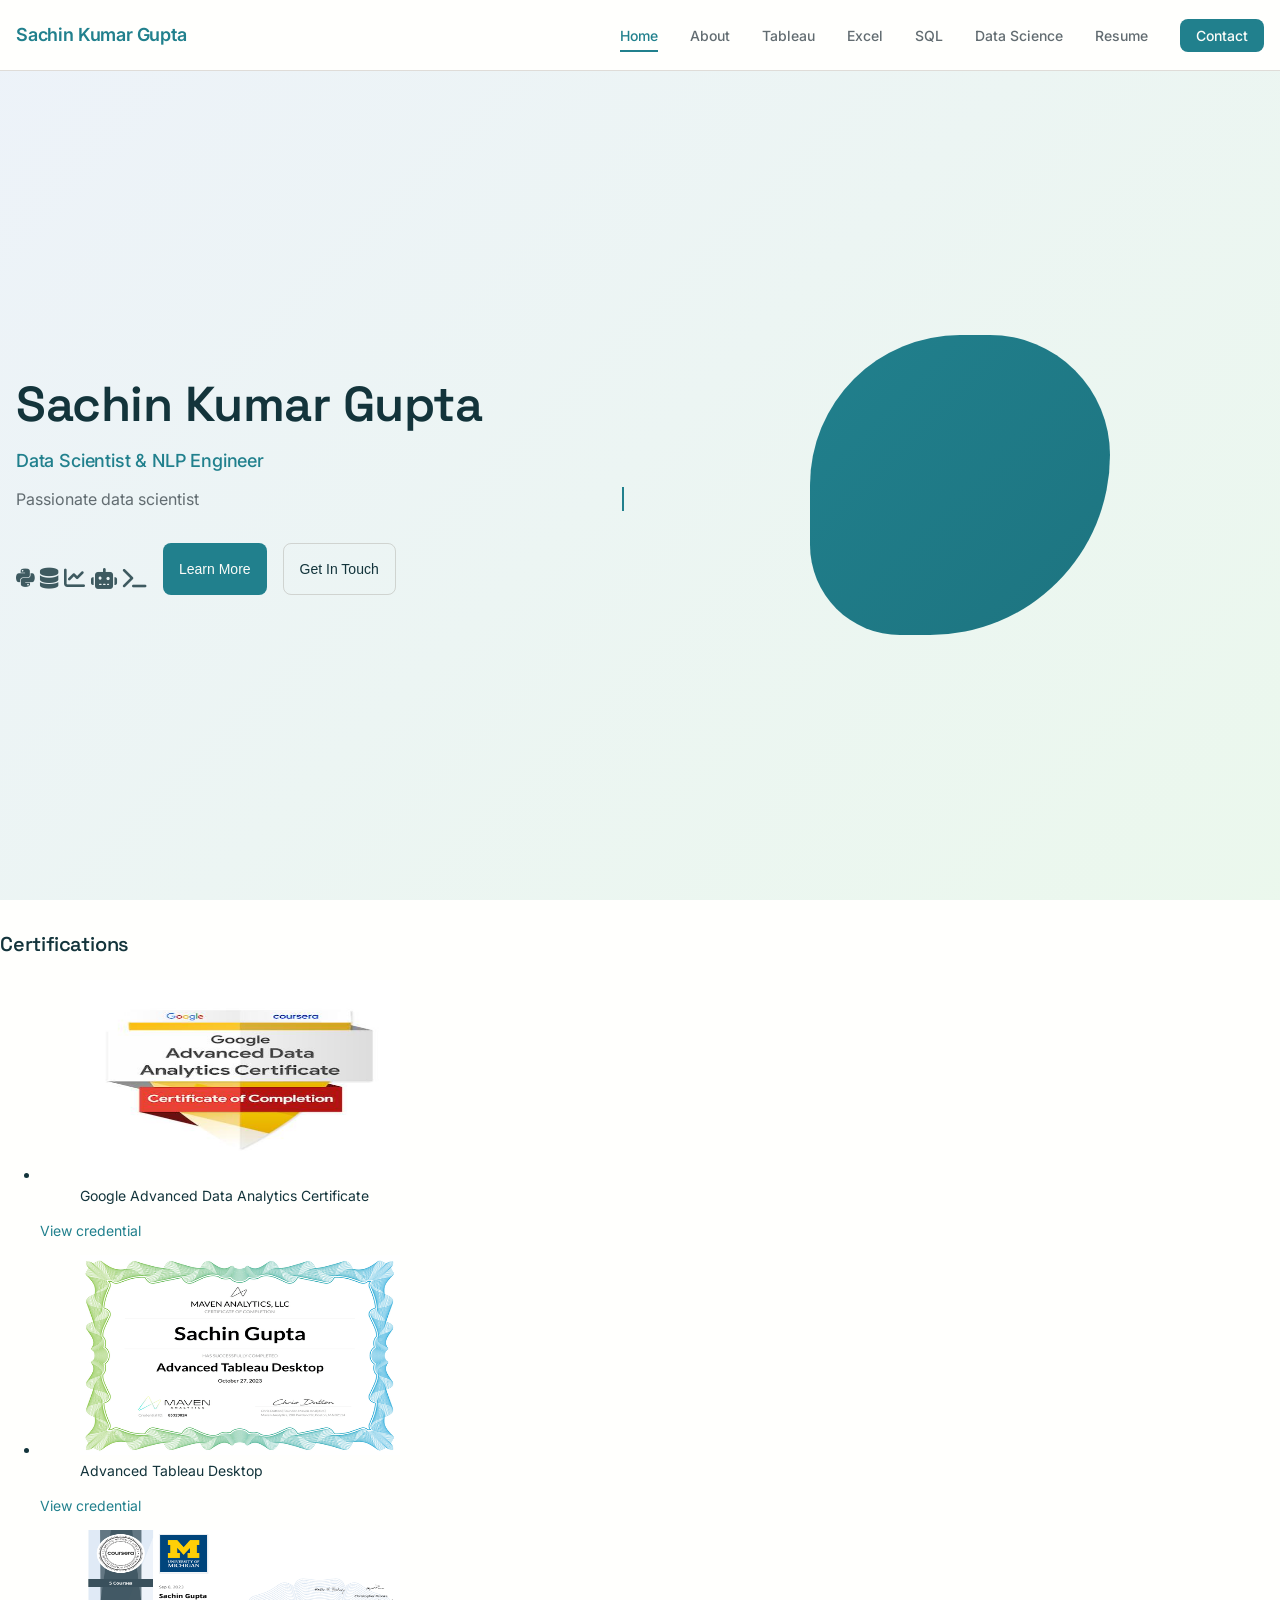
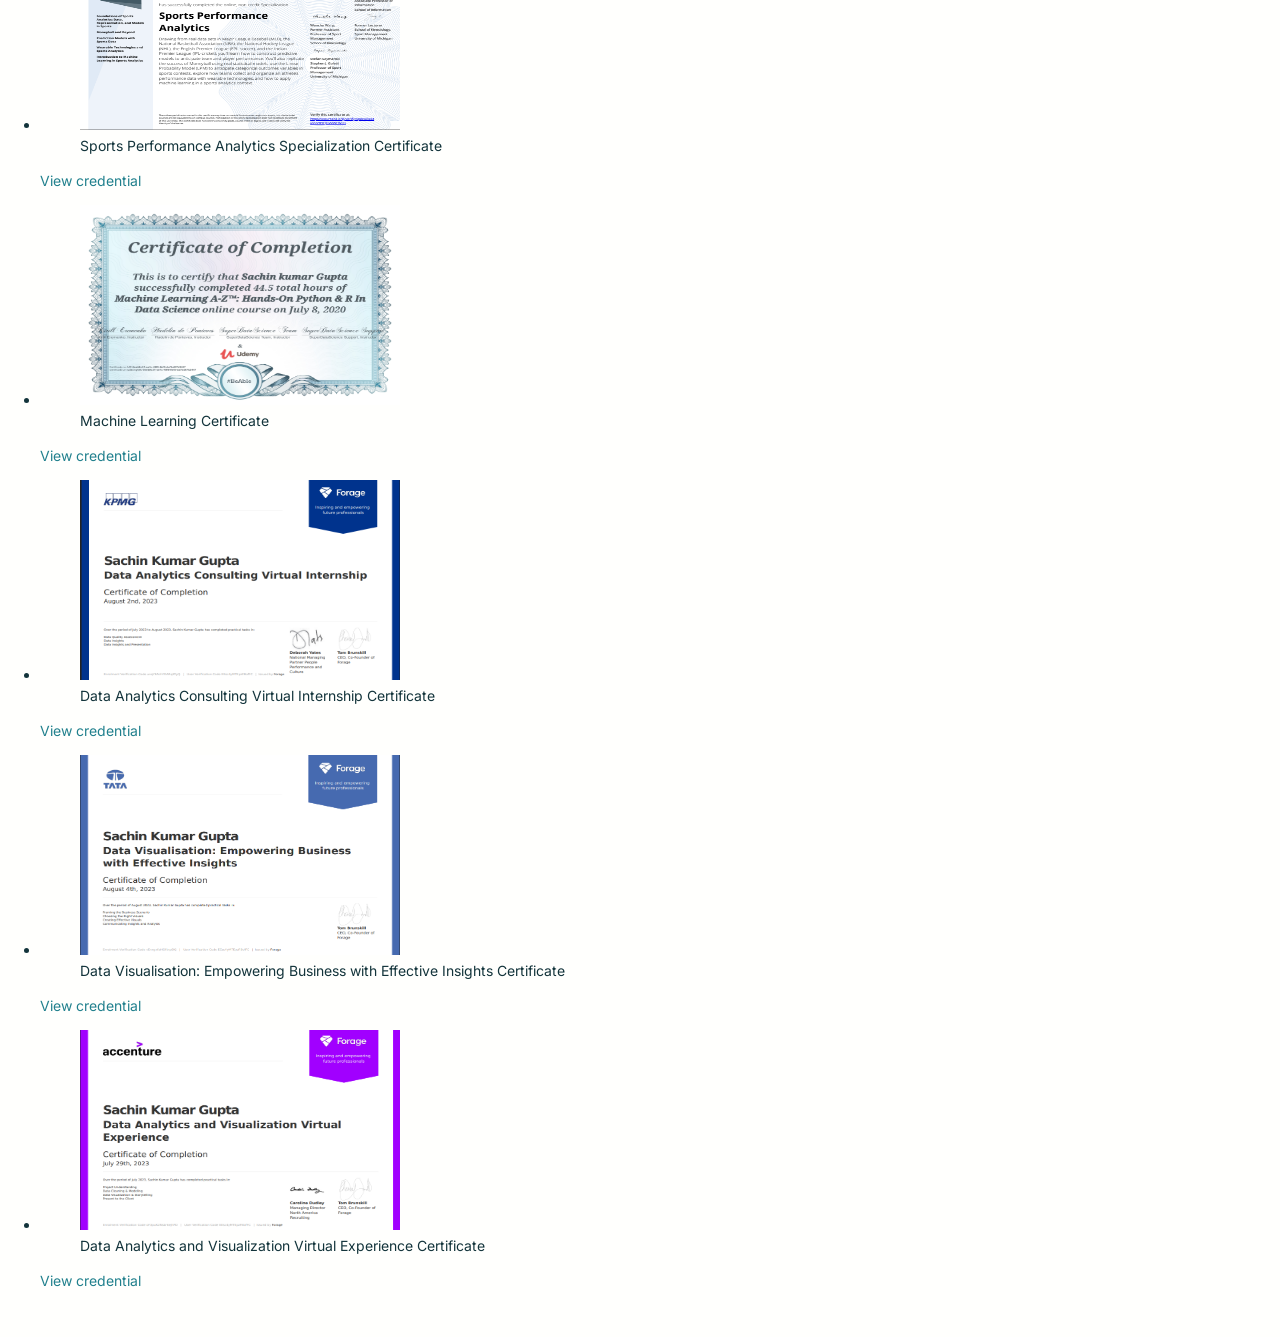
<file: index.html>
<!DOCTYPE html>
<html lang="en">
<head>
    <meta charset="UTF-8">
    <meta name="viewport" content="width=device-width, initial-scale=1.0">
    <title>Sachin Kumar Gupta | Data Scientist & NLP Engineer | SQL, Python, Tableau Specialist</title>
    <meta name="description" content="Portfolio of Sachin Kumar Gupta, a Data Scientist and NLP Engineer with 3+ years of experience. Expert in SQL, Python, Tableau, and building AI-powered tools like DocuMind.">
    <meta name="keywords" content="Data Scientist, NLP Engineer, Data Analyst, Tableau, SQL, Python, Machine Learning">
    <link href="https://fonts.googleapis.com/css2?family=Inter:wght@300;400;500;600;700&family=Space+Grotesk:wght@400;500;600;700&display=swap" rel="stylesheet">
    <link rel="stylesheet" href="https://cdnjs.cloudflare.com/ajax/libs/font-awesome/6.4.0/css/all.min.css">
    <link rel="stylesheet" href="style.css">
</head>
<body>
    <!-- Navigation -->
    <nav class="navbar" id="navbar">
        <div class="nav-container">
            <div class="nav-logo">
                <h2>Sachin Kumar Gupta</h2>
            </div>
            <ul class="nav-menu" id="nav-menu">
                <li class="nav-item">
                    <a href="#home" class="nav-link active" data-page="home">Home</a>
                </li>
                <li class="nav-item">
                    <a href="#about" class="nav-link" data-page="about">About</a>
                </li>
                <li class="nav-item">
                    <a href="tableau.html" class="nav-link" >Tableau</a>
                </li>
                <li class="nav-item">
                    <a href="excel.html" class="nav-link">Excel</a>
                </li>
                <li class="nav-item">
                    <a href="sql.html" class="nav-link">SQL</a>
                </li>
                <li class="nav-item">
                    <a href="datascience.html" class="nav-link" data-page="datascience">Data Science</a>
                </li>
                <li class="nav-item">
                    <a href="#resume" class="nav-link" data-page="resume">Resume</a>
                </li>
                <li class="nav-item">
                    <a href="#contact" class="nav-link contact-btn" data-page="contact">Contact</a>
                </li>
            </ul>
            <div class="hamburger" id="hamburger">
                <span class="bar"></span>
                <span class="bar"></span>
                <span class="bar"></span>
            </div>
        </div>
    </nav>

    <!-- Home Section -->
    <section id="home" class="page-section active">
        <div class="hero">
            <div class="container">
                <div class="hero-content">
                    <div class="hero-text">
                        <h1 class="hero-title">Sachin Kumar Gupta</h1>
                        <h2 class="hero-subtitle">Data Scientist & NLP Engineer</h2>
                        <p class="hero-description" id="typed-text"></p>
                        <div class="hero-buttons">
                            <div class="hero-tools" style="margin-top: 20px; font-size: 1.5rem; opacity: 0.8;">
                                <i class="fab fa-python" title="Python"></i>
                                <i class="fas fa-database" title="SQL"></i>
                                <i class="fas fa-chart-line" title="Tableau"></i>
                                <i class="fas fa-robot" title="NLP/AI"></i>
                                <i class="fas fa-terminal" title="Automation"></i>
                            </div>
                            <button class="btn btn--primary" data-page="about">Learn More</button>
                            <button class="btn btn--outline" data-page="contact">Get In Touch</button>
                        </div>
                    </div>
                    <div class="hero-visual">
                        <div class="hero-shape"></div>
                    </div>
                </div>
            </div>
        </div>
        
        <div class="certifications-section">
            <section id="certifications" class="section">
              <h2 class="section-title">Certifications</h2>
            
              <ul class="cert-grid" role="list">
                <!-- Certification card 1 -->
                <li class="cert-item">
                  <figure class="cert-figure">
                    <img
                        src="assets/certifications/google_data_analyst_cert.jpg"
                        alt="Google Advanced Data Analytics Certificate"
                        width="320" height="200"
                        loading="lazy"
                        class="cert-img">
                    </img>
                    <figcaption class="cert-caption">Google Advanced Data Analytics Certificate</figcaption>
                  </figure>
                  <a
                    class="cert-link"
                    href="https://www.credly.com/badges/03aaeb0c-2597-443a-ad0b-c787d01d4313/linked_in_profile"
                    target="_blank"
                    rel="noopener noreferrer"
                    aria-label="View Google Advanced Data Analytics Certificate credential">
                    View credential
                  </a>
                </li>
            
                <!-- Certification card 2 -->
                <li class="cert-item">
                  <figure class="cert-figure">
                    <img
                        src="assets/certifications/tableau_cert.png"
                        alt="Advanced Tableau Desktop badge"
                        width="320" height="200"
                        loading="lazy"
                        class="cert-img">
                    </img>
                    <figcaption class="cert-caption">Advanced Tableau Desktop</figcaption>
                  </figure>
                  <a
                    class="cert-link"
                    href="https://certificates.mavenanalytics.io/42b02687-6076-4fdf-aac9-c636f7606ccd"
                    target="_blank"
                    rel="noopener noreferrer"
                    aria-label="View Advanced Tableau Desktop credential">
                    View credential
                  </a>
                </li>
                
                <!-- Certification card 3 -->
                <li class="cert-item">
                  <figure class="cert-figure">
                    <img
                        src="assets/certifications/sports_analyst_cert.png"
                        alt="Sports Performance Analytics Specialization Certificate"
                        width="320" height="200"
                        loading="lazy"
                        class="cert-img">
                    </img>
                    <figcaption class="cert-caption">Sports Performance Analytics Specialization Certificate</figcaption>
                  </figure>
                  <a
                    class="cert-link"
                    href="https://www.coursera.org/account/accomplishments/specialization/certificate/Z89QDVVWFWR3"
                    target="_blank"
                    rel="noopener noreferrer"
                    aria-label="View Sports Performance Analytics Specialization Certificate credential">
                    View credential
                  </a>
                </li>
                
                <!-- Certification card 4 -->
                <li class="cert-item">
                  <figure class="cert-figure">
                    <img
                        src="assets/certifications/machine_learning_cert.jpg"
                        alt="Machine Learning Certificate"
                        width="320" height="200"
                        loading="lazy"
                        class="cert-img">
                    </img>
                    <figcaption class="cert-caption">Machine Learning Certificate</figcaption>
                  </figure>
                  <a
                    class="cert-link"
                    href="https://www.udemy.com/certificate/UC-5eeb9c51-ae1c-48f8-8ef5-da7bd07b2447/"
                    target="_blank"
                    rel="noopener noreferrer"
                    aria-label="View Machine Learning Certificate credential">
                    View credential
                  </a>
                </li>
                
                <!-- Certification card 5 -->
                <li class="cert-item">
                  <figure class="cert-figure">
                    <img
                        src="assets/certifications/kpmg_cert.png"
                        alt="Data Analytics Consulting Virtual Internship Certificate"
                        width="320" height="200"
                        loading="lazy"
                        class="cert-img">
                    </img>
                    <figcaption class="cert-caption">Data Analytics Consulting Virtual Internship Certificate</figcaption>
                  </figure>
                  <a
                    class="cert-link"
                    href="https://forage-uploads-prod.s3.amazonaws.com/completion-certificates/KPMG%20AU/m7W4GMqeT3bh9Nb2c_KPMG%20AU_EEsc4yMTEpzFBofFC_1690954163150_completion_certificate.pdf"
                    target="_blank"
                    rel="noopener noreferrer"
                    aria-label="View Data Analytics Consulting Virtual Internship Certificate credential">
                    View credential
                  </a>
                </li>
                
                <!-- Certification card 6 -->
                <li class="cert-item">
                  <figure class="cert-figure">
                    <img
                        src="assets/certifications/tata_cert.png"
                        alt="Data Visualisation: Empowering Business Certificate"
                        width="320" height="200"
                        loading="lazy"
                        class="cert-img">
                    </img>
                    <figcaption class="cert-caption">Data Visualisation: Empowering Business with Effective Insights Certificate</figcaption>
                  </figure>
                  <a
                    class="cert-link"
                    href="https://forage-uploads-prod.s3.amazonaws.com/completion-certificates/Tata/MyXvBcppsW2FkNYCX_Tata_EEsc4yMTEpzFBofFC_1691138981665_completion_certificate.pdf"
                    target="_blank"
                    rel="noopener noreferrer"
                    aria-label="View Data Visualisation: Empowering Business with Effective Insights Certificate credential">
                    View credential
                  </a>
                </li>
                
                <!-- Certification card 7 -->
                <li class="cert-item">
                  <figure class="cert-figure">
                    <img
                        src="assets/certifications/accenture_cert.png"
                        alt="Data Analytics and Visualization Virtual Experience Certificate"
                        width="320" height="200"
                        loading="lazy"
                        class="cert-img">
                    </img>
                    <figcaption class="cert-caption">Data Analytics and Visualization Virtual Experience Certificate</figcaption>
                  </figure>
                  <a
                    class="cert-link"
                    href="http://forage-uploads-prod.s3.amazonaws.com/completion-certificates/Accenture%20North%20America/hzmoNKtzvAzXsEqx8_Accenture%20North%20America_EEsc4yMTEpzFBofFC_1690608488937_completion_certificate.pdf"
                    target="_blank"
                    rel="noopener noreferrer"
                    aria-label="View Data Analytics and Visualization Virtual Experience Certificate credential">
                    View credential
                  </a>
                </li>
            
                <!-- Add more certifications following the same structure -->
              </ul>
            </section>

            </div>
        </div>
    </section>

    <!-- About Section -->
    <section id="about" class="page-section">
        <div class="container">
            <h1 class="page-title">About Me</h1>
            
            <div class="about-content">
                <div class="about-text">
                    <p class="about-bio">I am a Data Scientist with 3+ years of experience bridging the gap between raw data and business intelligence. I specialize in building <b>AI-powered automation tools</b> and <b>NLP solutions</b> (RAG, LLM integration) using Python. 
                        With a proven track record at companies like Kepler Voice and Sunshine Enterprises, 
                        I help organizations reduce manual overhead and uncover actionable insights through SQL, Tableau, and Machine Learning.</p>
                </div>
                
                <div class="skills-section">
                    <h3 class="section-title">Technical Skills</h3>
                    <div class="skills-grid">
                        <div class="skill-card">
                            <div class="skill-header">
                                <span class="skill-name">Python</span>
                                <span class="skill-percentage">95%</span>
                            </div>
                            <div class="skill-bar">
                                <div class="skill-progress" style="width: 95%"></div>
                            </div>
                        </div>
                        <div class="skill-card">
                            <div class="skill-header">
                                <span class="skill-name">SQL</span>
                                <span class="skill-percentage">92%</span>
                            </div>
                            <div class="skill-bar">
                                <div class="skill-progress" style="width: 92%"></div>
                            </div>
                        </div>
                        <div class="skill-card">
                            <div class="skill-header">
                                <span class="skill-name">Tableau</span>
                                <span class="skill-percentage">85%</span>
                            </div>
                            <div class="skill-bar">
                                <div class="skill-progress" style="width: 85%"></div>
                            </div>
                        </div>
                        <div class="skill-card">
                            <div class="skill-header">
                                <span class="skill-name">Excel</span>
                                <span class="skill-percentage">90%</span>
                            </div>
                            <div class="skill-bar">
                                <div class="skill-progress" style="width: 90%"></div>
                            </div>
                        </div>
                        <div class="skill-card">
                            <div class="skill-header">
                                <span class="skill-name">Machine Learning</span>
                                <span class="skill-percentage">87%</span>
                            </div>
                            <div class="skill-bar">
                                <div class="skill-progress" style="width: 87%"></div>
                            </div>
                        </div>
                        <div class="skill-card">
                            <div class="skill-header">
                                <span class="skill-name">Data Visualization</span>
                                <span class="skill-percentage">89%</span>
                            </div>
                            <div class="skill-bar">
                                <div class="skill-progress" style="width: 89%"></div>
                            </div>
                        </div>
                        <div class="skill-card">
                            <div class="skill-header">
                                <span class="skill-name">Statistics</span>
                                <span class="skill-percentage">91%</span>
                            </div>
                            <div class="skill-bar">
                                <div class="skill-progress" style="width: 91%"></div>
                            </div>
                        </div>
                    </div>
                </div>

                <div class="experience-section">
                    <h3 class="section-title">Experience</h3>
                    <div class="timeline">
                        <div class="timeline-item">
                            <div class="timeline-dot"></div>
                            <div class="timeline-content">
                                <h4>Data Analyst</h4>
                                <h5>Sunshine Enterprises</h5>
                                <span class="timeline-period">March 2024 - Present</span>
                                <p>• Managed 500+ inventory records with 99% accuracy, enabling precise tracking of medicine movement and expiry trends.</p>
                                <p>• Built daily and monthly dashboards, enabling faster decision-making and improving inventory tracking accuracy by 99%.</p>
                                <p>• Conducted purchase pattern analysis, recommending optimal reorder points, reducing overstock by 18% and expired product losses by 22%.</p>
                            </div>
                        </div>
                        <div class="timeline-item">
                            <div class="timeline-dot"></div>
                            <div class="timeline-content">
                                <h4>Data Analyst</h4>
                                <h5>Kepler Voice</h5>
                                <span class="timeline-period">Nov 2023 - March 2024</span>
                                <p>• Built and maintained SQL pipelines over 1M+ records to monitor operational KPIs, automated checks improved data freshness and reliability for leadership reporting.</p>
                                <p>• Designed Tableau dashboards for agent productivity, QA outcomes, and SLA adherence; enhanced cross-team visibility and contributed to a 15% lift in agent productivity.</p>
                                <p>• Partnered with operations leads to define success metrics, evaluate initiative impact, and iterate on insights to drive process improvements in a fast-changing environment.</p>
                                <p>• Implemented data validation protocols utilizing Python and SQL over a 12-month period, ensuring 99.8% accuracy across 10+ weekly reporting cycles for enterprise-wide KPI dashboards.</p>
                            </div>
                        </div>
                        <div class="timeline-item">
                            <div class="timeline-dot"></div>
                            <div class="timeline-content">
                                <h4>Data Analyst</h4>
                                <h5>Freelancer</h5>
                                <span class="timeline-period">January 2022 - October 2023</span>
                                <p>• Built Tableau scorecards and marketing funnels that reduced manual reporting time by 30% and enabled stakeholders to act on revenue and conversion opportunities.</p>
                                <p>• Applied customer segmentation, cohort, and RFM analysis to inform personalization strategies, promotional targeting, and churn reduction initiatives.</p>
                                <p>• Delivered 10+ end-to-end dashboard engagements for clients across multiple industries, analyzing 100K+ records to translate business questions into data-backed recommendations.</p>
                                <p>• Performed ad hoc analyses on external sales and marketing datasets weekly for 14 months using SQL and Python, identifying revenue opportunities and directly influencing client decision-making KPIs for a portfolio of 5 accounts.</p>
                            </div>
                        </div>
                        <div class="timeline-item">
                            <div class="timeline-dot"></div>
                            <div class="timeline-content">
                                <h4>Data Science Intern</h4>
                                <h5>Innomatics Research Labs</h5>
                                <span class="timeline-period">October 2021 - January 2022</span>
                                <p>• Deployed ML models on AWS via Streamlit, boosting processing speed by 20%.</p>
                                <p>• Built COVID-19 chatbot that handled 100+ queries.</p>
                                <p>• Increased model accuracy by 15–20% with feature engineering.</p>
                            </div>
                        </div>
                        <div class="timeline-item">
                            <div class="timeline-dot"></div>
                            <div class="timeline-content">
                                <h4>Machine Learning Intern</h4>
                                <h5>Simple &amp; Real Analytics</h5>
                                <span class="timeline-period">April 2021 - September 2021</span>
                                <p>• Developed forecasting models (~80% accuracy) for sales planning, executed RFM and survival analysis on 50K+ records to improve targeting by 25%.</p>
                                <p>• Applied RFM and survival analysis on 50K+ records, improving targeting by 25%.</p>
                                <p>• Authored technical blogs to communicate methods and results to non-technical audiences.</p>
                            </div>
                        </div>
                    </div>
                </div>

            </div>
        </div>
    </section>

    <!-- Resume Section -->
    <section id="resume" class="page-section">
        <div class="container">
            <h1 class="page-title">Resume</h1>
            <div class="resume-container">
                <div class="resume-header">
                    <div class="resume-download">
                        <button class="btn btn--primary" id="downloadResume">
                            <i class="fas fa-download"></i>
                            Download PDF
                        </button>
                    </div>
                </div>
                
                <div class="resume-content">
                    <div class="resume-actions">
                      <a class="btn"
                         href="resume/Sachin_Gupta_Data_Analyst.pdf"
                         download="Sachin_Gupta_Resume.pdf">
                        Download PDF
                      </a>
                      <a class="btn btn-outline"
                         href="resume/Sachin_Gupta_Data_Analyst.pdf"
                         target="_blank" rel="noopener noreferrer">
                        Open in new tab
                      </a>
                    </div>
                    
                    <object
                      data="resume/Sachin_Gupta_Data_Analyst.pdf"
                      type="application/pdf"
                      width="200%"
                      height="1000"
                      class="resume-viewer"
                      aria-label="Embedded resume PDF">
                      <p>PDF viewer not available.
                         <a href="resume/Sachin_Gupta_Data_Analyst.pdf" target="_blank" rel="noopener noreferrer">
                           Open the resume
                         </a>.
                      </p>
                    </object>
                </div>
    </section>

    <!-- Contact Section -->
    <section id="contact" class="page-section">
        <div class="container">
            <h1 class="page-title">Contact Me</h1>
            <div class="contact-content">
                <div class="contact-info">
                    <h3>Get In Touch</h3>
                    <p>I'm always open to discussing new opportunities, interesting projects, or potential collaborations. Feel free to reach out!</p>
                    
                    <div class="contact-details">
                        <div class="contact-item">
                            <i class="fas fa-envelope"></i>
                            <div>
                                <h4>Email</h4>
                                <p>gupta.sachinkumar87@gmail.com</p>
                            </div>
                        </div>
                        <div class="contact-item">
                            <i class="fas fa-phone"></i>
                            <div>
                                <h4>Phone</h4>
                                <p>+917398787880</p>
                            </div>
                        </div>
                        <div class="contact-item">
                            <i class="fas fa-map-marker-alt"></i>
                            <div>
                                <h4>Location</h4>
                                <p>Uttar Pradesh, INDIA</p>
                            </div>
                        </div>
                    </div>

                    <div class="social-links">
                        <h4>Follow Me</h4>
                        <div class="social-icons">
                            <a href="https://linkedin.com/in/sachingupta-ds" target="_blank"><i class="fab fa-linkedin"></i></a>
                            <a href="https://github.com/Sachin-Kumar-Gupta" target="_blank"><i class="fab fa-github"></i></a>
                            <a href="https://public.tableau.com/app/profile/sachingupta/" target="_blank"><i class="fab fa-tableau"></i></a>
                        </div>
                    </div>
                </div>
        </div>
    </section>

    <!-- Back to Top Button -->
    <button id="backToTop" class="back-to-top">
        <i class="fas fa-chevron-up"></i>
    </button>

    <script src="app.js"></script>
</body>
</html>
</file>
<file: style.css>
:root {
  /* Primitive Color Tokens */
  --color-white: rgba(255, 255, 255, 1);
  --color-black: rgba(0, 0, 0, 1);
  --color-cream-50: rgba(252, 252, 249, 1);
  --color-cream-100: rgba(255, 255, 253, 1);
  --color-gray-200: rgba(245, 245, 245, 1);
  --color-gray-300: rgba(167, 169, 169, 1);
  --color-gray-400: rgba(119, 124, 124, 1);
  --color-slate-500: rgba(98, 108, 113, 1);
  --color-brown-600: rgba(94, 82, 64, 1);
  --color-charcoal-700: rgba(31, 33, 33, 1);
  --color-charcoal-800: rgba(38, 40, 40, 1);
  --color-slate-900: rgba(19, 52, 59, 1);
  --color-teal-300: rgba(50, 184, 198, 1);
  --color-teal-400: rgba(45, 166, 178, 1);
  --color-teal-500: rgba(33, 128, 141, 1);
  --color-teal-600: rgba(29, 116, 128, 1);
  --color-teal-700: rgba(26, 104, 115, 1);
  --color-teal-800: rgba(41, 150, 161, 1);
  --color-red-400: rgba(255, 84, 89, 1);
  --color-red-500: rgba(192, 21, 47, 1);
  --color-orange-400: rgba(230, 129, 97, 1);
  --color-orange-500: rgba(168, 75, 47, 1);

  /* RGB versions for opacity control */
  --color-brown-600-rgb: 94, 82, 64;
  --color-teal-500-rgb: 33, 128, 141;
  --color-slate-900-rgb: 19, 52, 59;
  --color-slate-500-rgb: 98, 108, 113;
  --color-red-500-rgb: 192, 21, 47;
  --color-red-400-rgb: 255, 84, 89;
  --color-orange-500-rgb: 168, 75, 47;
  --color-orange-400-rgb: 230, 129, 97;

  /* Background color tokens (Light Mode) */
  --color-bg-1: rgba(59, 130, 246, 0.08); /* Light blue */
  --color-bg-2: rgba(245, 158, 11, 0.08); /* Light yellow */
  --color-bg-3: rgba(34, 197, 94, 0.08); /* Light green */
  --color-bg-4: rgba(239, 68, 68, 0.08); /* Light red */
  --color-bg-5: rgba(147, 51, 234, 0.08); /* Light purple */
  --color-bg-6: rgba(249, 115, 22, 0.08); /* Light orange */
  --color-bg-7: rgba(236, 72, 153, 0.08); /* Light pink */
  --color-bg-8: rgba(6, 182, 212, 0.08); /* Light cyan */

  /* Semantic Color Tokens (Light Mode) */
  --color-background: var(--color-cream-50);
  --color-surface: var(--color-cream-100);
  --color-text: var(--color-slate-900);
  --color-text-secondary: var(--color-slate-500);
  --color-primary: var(--color-teal-500);
  --color-primary-hover: var(--color-teal-600);
  --color-primary-active: var(--color-teal-700);
  --color-secondary: rgba(var(--color-brown-600-rgb), 0.12);
  --color-secondary-hover: rgba(var(--color-brown-600-rgb), 0.2);
  --color-secondary-active: rgba(var(--color-brown-600-rgb), 0.25);
  --color-border: rgba(var(--color-brown-600-rgb), 0.2);
  --color-btn-primary-text: var(--color-cream-50);
  --color-card-border: rgba(var(--color-brown-600-rgb), 0.12);
  --color-card-border-inner: rgba(var(--color-brown-600-rgb), 0.12);
  --color-error: var(--color-red-500);
  --color-success: var(--color-teal-500);
  --color-warning: var(--color-orange-500);
  --color-info: var(--color-slate-500);
  --color-focus-ring: rgba(var(--color-teal-500-rgb), 0.4);
  --color-select-caret: rgba(var(--color-slate-900-rgb), 0.8);

  /* Common style patterns */
  --focus-ring: 0 0 0 3px var(--color-focus-ring);
  --focus-outline: 2px solid var(--color-primary);
  --status-bg-opacity: 0.15;
  --status-border-opacity: 0.25;
  --select-caret-light: url("data:image/svg+xml,%3Csvg xmlns='http://www.w3.org/2000/svg' width='16' height='16' viewBox='0 0 24 24' fill='none' stroke='%23134252' stroke-width='2' stroke-linecap='round' stroke-linejoin='round'%3E%3Cpolyline points='6 9 12 15 18 9'%3E%3C/polyline%3E%3C/svg%3E");
  --select-caret-dark: url("data:image/svg+xml,%3Csvg xmlns='http://www.w3.org/2000/svg' width='16' height='16' viewBox='0 0 24 24' fill='none' stroke='%23f5f5f5' stroke-width='2' stroke-linecap='round' stroke-linejoin='round'%3E%3Cpolyline points='6 9 12 15 18 9'%3E%3C/polyline%3E%3C/svg%3E");

  /* RGB versions for opacity control */
  --color-success-rgb: 33, 128, 141;
  --color-error-rgb: 192, 21, 47;
  --color-warning-rgb: 168, 75, 47;
  --color-info-rgb: 98, 108, 113;

  /* Typography */
  --font-family-base: "FKGroteskNeue", "Geist", "Inter", -apple-system,
    BlinkMacSystemFont, "Segoe UI", Roboto, sans-serif;
  --font-family-mono: "Berkeley Mono", ui-monospace, SFMono-Regular, Menlo,
    Monaco, Consolas, monospace;
  --font-size-xs: 11px;
  --font-size-sm: 12px;
  --font-size-base: 14px;
  --font-size-md: 14px;
  --font-size-lg: 16px;
  --font-size-xl: 18px;
  --font-size-2xl: 20px;
  --font-size-3xl: 24px;
  --font-size-4xl: 30px;
  --font-weight-normal: 400;
  --font-weight-medium: 500;
  --font-weight-semibold: 550;
  --font-weight-bold: 600;
  --line-height-tight: 1.2;
  --line-height-normal: 1.5;
  --letter-spacing-tight: -0.01em;

  /* Spacing */
  --space-0: 0;
  --space-1: 1px;
  --space-2: 2px;
  --space-4: 4px;
  --space-6: 6px;
  --space-8: 8px;
  --space-10: 10px;
  --space-12: 12px;
  --space-16: 16px;
  --space-20: 20px;
  --space-24: 24px;
  --space-32: 32px;

  /* Border Radius */
  --radius-sm: 6px;
  --radius-base: 8px;
  --radius-md: 10px;
  --radius-lg: 12px;
  --radius-full: 9999px;

  /* Shadows */
  --shadow-xs: 0 1px 2px rgba(0, 0, 0, 0.02);
  --shadow-sm: 0 1px 3px rgba(0, 0, 0, 0.04), 0 1px 2px rgba(0, 0, 0, 0.02);
  --shadow-md: 0 4px 6px -1px rgba(0, 0, 0, 0.04),
    0 2px 4px -1px rgba(0, 0, 0, 0.02);
  --shadow-lg: 0 10px 15px -3px rgba(0, 0, 0, 0.04),
    0 4px 6px -2px rgba(0, 0, 0, 0.02);
  --shadow-inset-sm: inset 0 1px 0 rgba(255, 255, 255, 0.15),
    inset 0 -1px 0 rgba(0, 0, 0, 0.03);

  /* Animation */
  --duration-fast: 150ms;
  --duration-normal: 250ms;
  --ease-standard: cubic-bezier(0.16, 1, 0.3, 1);

  /* Layout */
  --container-sm: 640px;
  --container-md: 768px;
  --container-lg: 1024px;
  --container-xl: 1280px;
}

/* Dark mode colors */
@media (prefers-color-scheme: dark) {
  :root {
    /* RGB versions for opacity control (Dark Mode) */
    --color-gray-400-rgb: 119, 124, 124;
    --color-teal-300-rgb: 50, 184, 198;
    --color-gray-300-rgb: 167, 169, 169;
    --color-gray-200-rgb: 245, 245, 245;

    /* Background color tokens (Dark Mode) */
    --color-bg-1: rgba(29, 78, 216, 0.15); /* Dark blue */
    --color-bg-2: rgba(180, 83, 9, 0.15); /* Dark yellow */
    --color-bg-3: rgba(21, 128, 61, 0.15); /* Dark green */
    --color-bg-4: rgba(185, 28, 28, 0.15); /* Dark red */
    --color-bg-5: rgba(107, 33, 168, 0.15); /* Dark purple */
    --color-bg-6: rgba(194, 65, 12, 0.15); /* Dark orange */
    --color-bg-7: rgba(190, 24, 93, 0.15); /* Dark pink */
    --color-bg-8: rgba(8, 145, 178, 0.15); /* Dark cyan */
    
    /* Semantic Color Tokens (Dark Mode) */
    --color-background: var(--color-charcoal-700);
    --color-surface: var(--color-charcoal-800);
    --color-text: var(--color-gray-200);
    --color-text-secondary: rgba(var(--color-gray-300-rgb), 0.7);
    --color-primary: var(--color-teal-300);
    --color-primary-hover: var(--color-teal-400);
    --color-primary-active: var(--color-teal-800);
    --color-secondary: rgba(var(--color-gray-400-rgb), 0.15);
    --color-secondary-hover: rgba(var(--color-gray-400-rgb), 0.25);
    --color-secondary-active: rgba(var(--color-gray-400-rgb), 0.3);
    --color-border: rgba(var(--color-gray-400-rgb), 0.3);
    --color-error: var(--color-red-400);
    --color-success: var(--color-teal-300);
    --color-warning: var(--color-orange-400);
    --color-info: var(--color-gray-300);
    --color-focus-ring: rgba(var(--color-teal-300-rgb), 0.4);
    --color-btn-primary-text: var(--color-slate-900);
    --color-card-border: rgba(var(--color-gray-400-rgb), 0.2);
    --color-card-border-inner: rgba(var(--color-gray-400-rgb), 0.15);
    --shadow-inset-sm: inset 0 1px 0 rgba(255, 255, 255, 0.1),
      inset 0 -1px 0 rgba(0, 0, 0, 0.15);
    --button-border-secondary: rgba(var(--color-gray-400-rgb), 0.2);
    --color-border-secondary: rgba(var(--color-gray-400-rgb), 0.2);
    --color-select-caret: rgba(var(--color-gray-200-rgb), 0.8);

    /* Common style patterns - updated for dark mode */
    --focus-ring: 0 0 0 3px var(--color-focus-ring);
    --focus-outline: 2px solid var(--color-primary);
    --status-bg-opacity: 0.15;
    --status-border-opacity: 0.25;
    --select-caret-light: url("data:image/svg+xml,%3Csvg xmlns='http://www.w3.org/2000/svg' width='16' height='16' viewBox='0 0 24 24' fill='none' stroke='%23134252' stroke-width='2' stroke-linecap='round' stroke-linejoin='round'%3E%3Cpolyline points='6 9 12 15 18 9'%3E%3C/polyline%3E%3C/svg%3E");
    --select-caret-dark: url("data:image/svg+xml,%3Csvg xmlns='http://www.w3.org/2000/svg' width='16' height='16' viewBox='0 0 24 24' fill='none' stroke='%23f5f5f5' stroke-width='2' stroke-linecap='round' stroke-linejoin='round'%3E%3Cpolyline points='6 9 12 15 18 9'%3E%3C/polyline%3E%3C/svg%3E");

    /* RGB versions for dark mode */
    --color-success-rgb: var(--color-teal-300-rgb);
    --color-error-rgb: var(--color-red-400-rgb);
    --color-warning-rgb: var(--color-orange-400-rgb);
    --color-info-rgb: var(--color-gray-300-rgb);
  }
}

/* Data attribute for manual theme switching */
[data-color-scheme="dark"] {
  /* RGB versions for opacity control (dark mode) */
  --color-gray-400-rgb: 119, 124, 124;
  --color-teal-300-rgb: 50, 184, 198;
  --color-gray-300-rgb: 167, 169, 169;
  --color-gray-200-rgb: 245, 245, 245;

  /* Colorful background palette - Dark Mode */
  --color-bg-1: rgba(29, 78, 216, 0.15); /* Dark blue */
  --color-bg-2: rgba(180, 83, 9, 0.15); /* Dark yellow */
  --color-bg-3: rgba(21, 128, 61, 0.15); /* Dark green */
  --color-bg-4: rgba(185, 28, 28, 0.15); /* Dark red */
  --color-bg-5: rgba(107, 33, 168, 0.15); /* Dark purple */
  --color-bg-6: rgba(194, 65, 12, 0.15); /* Dark orange */
  --color-bg-7: rgba(190, 24, 93, 0.15); /* Dark pink */
  --color-bg-8: rgba(8, 145, 178, 0.15); /* Dark cyan */
  
  /* Semantic Color Tokens (Dark Mode) */
  --color-background: var(--color-charcoal-700);
  --color-surface: var(--color-charcoal-800);
  --color-text: var(--color-gray-200);
  --color-text-secondary: rgba(var(--color-gray-300-rgb), 0.7);
  --color-primary: var(--color-teal-300);
  --color-primary-hover: var(--color-teal-400);
  --color-primary-active: var(--color-teal-800);
  --color-secondary: rgba(var(--color-gray-400-rgb), 0.15);
  --color-secondary-hover: rgba(var(--color-gray-400-rgb), 0.25);
  --color-secondary-active: rgba(var(--color-gray-400-rgb), 0.3);
  --color-border: rgba(var(--color-gray-400-rgb), 0.3);
  --color-error: var(--color-red-400);
  --color-success: var(--color-teal-300);
  --color-warning: var(--color-orange-400);
  --color-info: var(--color-gray-300);
  --color-focus-ring: rgba(var(--color-teal-300-rgb), 0.4);
  --color-btn-primary-text: var(--color-slate-900);
  --color-card-border: rgba(var(--color-gray-400-rgb), 0.15);
  --color-card-border-inner: rgba(var(--color-gray-400-rgb), 0.15);
  --shadow-inset-sm: inset 0 1px 0 rgba(255, 255, 255, 0.1),
    inset 0 -1px 0 rgba(0, 0, 0, 0.15);
  --color-border-secondary: rgba(var(--color-gray-400-rgb), 0.2);
  --color-select-caret: rgba(var(--color-gray-200-rgb), 0.8);

  /* Common style patterns - updated for dark mode */
  --focus-ring: 0 0 0 3px var(--color-focus-ring);
  --focus-outline: 2px solid var(--color-primary);
  --status-bg-opacity: 0.15;
  --status-border-opacity: 0.25;
  --select-caret-light: url("data:image/svg+xml,%3Csvg xmlns='http://www.w3.org/2000/svg' width='16' height='16' viewBox='0 0 24 24' fill='none' stroke='%23134252' stroke-width='2' stroke-linecap='round' stroke-linejoin='round'%3E%3Cpolyline points='6 9 12 15 18 9'%3E%3C/polyline%3E%3C/svg%3E");
  --select-caret-dark: url("data:image/svg+xml,%3Csvg xmlns='http://www.w3.org/2000/svg' width='16' height='16' viewBox='0 0 24 24' fill='none' stroke='%23f5f5f5' stroke-width='2' stroke-linecap='round' stroke-linejoin='round'%3E%3Cpolyline points='6 9 12 15 18 9'%3E%3C/polyline%3E%3C/svg%3E");

  /* RGB versions for dark mode */
  --color-success-rgb: var(--color-teal-300-rgb);
  --color-error-rgb: var(--color-red-400-rgb);
  --color-warning-rgb: var(--color-orange-400-rgb);
  --color-info-rgb: var(--color-gray-300-rgb);
}

[data-color-scheme="light"] {
  /* RGB versions for opacity control (light mode) */
  --color-brown-600-rgb: 94, 82, 64;
  --color-teal-500-rgb: 33, 128, 141;
  --color-slate-900-rgb: 19, 52, 59;
  
  /* Semantic Color Tokens (Light Mode) */
  --color-background: var(--color-cream-50);
  --color-surface: var(--color-cream-100);
  --color-text: var(--color-slate-900);
  --color-text-secondary: var(--color-slate-500);
  --color-primary: var(--color-teal-500);
  --color-primary-hover: var(--color-teal-600);
  --color-primary-active: var(--color-teal-700);
  --color-secondary: rgba(var(--color-brown-600-rgb), 0.12);
  --color-secondary-hover: rgba(var(--color-brown-600-rgb), 0.2);
  --color-secondary-active: rgba(var(--color-brown-600-rgb), 0.25);
  --color-border: rgba(var(--color-brown-600-rgb), 0.2);
  --color-btn-primary-text: var(--color-cream-50);
  --color-card-border: rgba(var(--color-brown-600-rgb), 0.12);
  --color-card-border-inner: rgba(var(--color-brown-600-rgb), 0.12);
  --color-error: var(--color-red-500);
  --color-success: var(--color-teal-500);
  --color-warning: var(--color-orange-500);
  --color-info: var(--color-slate-500);
  --color-focus-ring: rgba(var(--color-teal-500-rgb), 0.4);

  /* RGB versions for light mode */
  --color-success-rgb: var(--color-teal-500-rgb);
  --color-error-rgb: var(--color-red-500-rgb);
  --color-warning-rgb: var(--color-orange-500-rgb);
  --color-info-rgb: var(--color-slate-500-rgb);
}

/* Base styles */
html {
  font-size: var(--font-size-base);
  font-family: var(--font-family-base);
  line-height: var(--line-height-normal);
  color: var(--color-text);
  background-color: var(--color-background);
  -webkit-font-smoothing: antialiased;
  box-sizing: border-box;
}

body {
  margin: 0;
  padding: 0;
}

*,
*::before,
*::after {
  box-sizing: inherit;
}

/* Typography */
h1,
h2,
h3,
h4,
h5,
h6 {
  margin: 0;
  font-weight: var(--font-weight-semibold);
  line-height: var(--line-height-tight);
  color: var(--color-text);
  letter-spacing: var(--letter-spacing-tight);
}

h1 {
  font-size: var(--font-size-4xl);
}
h2 {
  font-size: var(--font-size-3xl);
}
h3 {
  font-size: var(--font-size-2xl);
}
h4 {
  font-size: var(--font-size-xl);
}
h5 {
  font-size: var(--font-size-lg);
}
h6 {
  font-size: var(--font-size-md);
}

p {
  margin: 0 0 var(--space-16) 0;
}

a {
  color: var(--color-primary);
  text-decoration: none;
  transition: color var(--duration-fast) var(--ease-standard);
}

a:hover {
  color: var(--color-primary-hover);
}

code,
pre {
  font-family: var(--font-family-mono);
  font-size: calc(var(--font-size-base) * 0.95);
  background-color: var(--color-secondary);
  border-radius: var(--radius-sm);
}

code {
  padding: var(--space-1) var(--space-4);
}

pre {
  padding: var(--space-16);
  margin: var(--space-16) 0;
  overflow: auto;
  border: 1px solid var(--color-border);
}

pre code {
  background: none;
  padding: 0;
}

/* Buttons */
.btn {
  display: inline-flex;
  align-items: center;
  justify-content: center;
  padding: var(--space-8) var(--space-16);
  border-radius: var(--radius-base);
  font-size: var(--font-size-base);
  font-weight: 500;
  line-height: 1.5;
  cursor: pointer;
  transition: all var(--duration-normal) var(--ease-standard);
  border: none;
  text-decoration: none;
  position: relative;
}

.btn:focus-visible {
  outline: none;
  box-shadow: var(--focus-ring);
}

.btn--primary {
  background: var(--color-primary);
  color: var(--color-btn-primary-text);
}

.btn--primary:hover {
  background: var(--color-primary-hover);
}

.btn--primary:active {
  background: var(--color-primary-active);
}

.btn--secondary {
  background: var(--color-secondary);
  color: var(--color-text);
}

.btn--secondary:hover {
  background: var(--color-secondary-hover);
}

.btn--secondary:active {
  background: var(--color-secondary-active);
}

.btn--outline {
  background: transparent;
  border: 1px solid var(--color-border);
  color: var(--color-text);
}

.btn--outline:hover {
  background: var(--color-secondary);
}

.btn--sm {
  padding: var(--space-4) var(--space-12);
  font-size: var(--font-size-sm);
  border-radius: var(--radius-sm);
}

.btn--lg {
  padding: var(--space-10) var(--space-20);
  font-size: var(--font-size-lg);
  border-radius: var(--radius-md);
}

.btn--full-width {
  width: 100%;
}

.btn:disabled {
  opacity: 0.5;
  cursor: not-allowed;
}

/* Form elements */
.form-control {
  display: block;
  width: 100%;
  padding: var(--space-8) var(--space-12);
  font-size: var(--font-size-md);
  line-height: 1.5;
  color: var(--color-text);
  background-color: var(--color-surface);
  border: 1px solid var(--color-border);
  border-radius: var(--radius-base);
  transition: border-color var(--duration-fast) var(--ease-standard),
    box-shadow var(--duration-fast) var(--ease-standard);
}

textarea.form-control {
  font-family: var(--font-family-base);
  font-size: var(--font-size-base);
}

select.form-control {
  padding: var(--space-8) var(--space-12);
  -webkit-appearance: none;
  -moz-appearance: none;
  appearance: none;
  background-image: var(--select-caret-light);
  background-repeat: no-repeat;
  background-position: right var(--space-12) center;
  background-size: 16px;
  padding-right: var(--space-32);
}

/* Add a dark mode specific caret */
@media (prefers-color-scheme: dark) {
  select.form-control {
    background-image: var(--select-caret-dark);
  }
}

/* Also handle data-color-scheme */
[data-color-scheme="dark"] select.form-control {
  background-image: var(--select-caret-dark);
}

[data-color-scheme="light"] select.form-control {
  background-image: var(--select-caret-light);
}

.form-control:focus {
  border-color: var(--color-primary);
  outline: var(--focus-outline);
}

.form-label {
  display: block;
  margin-bottom: var(--space-8);
  font-weight: var(--font-weight-medium);
  font-size: var(--font-size-sm);
}

.form-group {
  margin-bottom: var(--space-16);
}

/* Card component */
.card {
  background-color: var(--color-surface);
  border-radius: var(--radius-lg);
  border: 1px solid var(--color-card-border);
  box-shadow: var(--shadow-sm);
  overflow: hidden;
  transition: box-shadow var(--duration-normal) var(--ease-standard);
}

.card:hover {
  box-shadow: var(--shadow-md);
}

.card__body {
  padding: var(--space-16);
}

.card__header,
.card__footer {
  padding: var(--space-16);
  border-bottom: 1px solid var(--color-card-border-inner);
}

/* Status indicators - simplified with CSS variables */
.status {
  display: inline-flex;
  align-items: center;
  padding: var(--space-6) var(--space-12);
  border-radius: var(--radius-full);
  font-weight: var(--font-weight-medium);
  font-size: var(--font-size-sm);
}

.status--success {
  background-color: rgba(
    var(--color-success-rgb, 33, 128, 141),
    var(--status-bg-opacity)
  );
  color: var(--color-success);
  border: 1px solid
    rgba(var(--color-success-rgb, 33, 128, 141), var(--status-border-opacity));
}

.status--error {
  background-color: rgba(
    var(--color-error-rgb, 192, 21, 47),
    var(--status-bg-opacity)
  );
  color: var(--color-error);
  border: 1px solid
    rgba(var(--color-error-rgb, 192, 21, 47), var(--status-border-opacity));
}

.status--warning {
  background-color: rgba(
    var(--color-warning-rgb, 168, 75, 47),
    var(--status-bg-opacity)
  );
  color: var(--color-warning);
  border: 1px solid
    rgba(var(--color-warning-rgb, 168, 75, 47), var(--status-border-opacity));
}

.status--info {
  background-color: rgba(
    var(--color-info-rgb, 98, 108, 113),
    var(--status-bg-opacity)
  );
  color: var(--color-info);
  border: 1px solid
    rgba(var(--color-info-rgb, 98, 108, 113), var(--status-border-opacity));
}

/* Container layout */
.container {
  width: 100%;
  margin-right: auto;
  margin-left: auto;
  padding-right: var(--space-16);
  padding-left: var(--space-16);
}

@media (min-width: 640px) {
  .container {
    max-width: var(--container-sm);
  }
}
@media (min-width: 768px) {
  .container {
    max-width: var(--container-md);
  }
}
@media (min-width: 1024px) {
  .container {
    max-width: var(--container-lg);
  }
}
@media (min-width: 1280px) {
  .container {
    max-width: var(--container-xl);
  }
}

/* Utility classes */
.flex {
  display: flex;
}
.flex-col {
  flex-direction: column;
}
.items-center {
  align-items: center;
}
.justify-center {
  justify-content: center;
}
.justify-between {
  justify-content: space-between;
}
.gap-4 {
  gap: var(--space-4);
}
.gap-8 {
  gap: var(--space-8);
}
.gap-16 {
  gap: var(--space-16);
}

.m-0 {
  margin: 0;
}
.mt-8 {
  margin-top: var(--space-8);
}
.mb-8 {
  margin-bottom: var(--space-8);
}
.mx-8 {
  margin-left: var(--space-8);
  margin-right: var(--space-8);
}
.my-8 {
  margin-top: var(--space-8);
  margin-bottom: var(--space-8);
}

.p-0 {
  padding: 0;
}
.py-8 {
  padding-top: var(--space-8);
  padding-bottom: var(--space-8);
}
.px-8 {
  padding-left: var(--space-8);
  padding-right: var(--space-8);
}
.py-16 {
  padding-top: var(--space-16);
  padding-bottom: var(--space-16);
}
.px-16 {
  padding-left: var(--space-16);
  padding-right: var(--space-16);
}

.block {
  display: block;
}
.hidden {
  display: none;
}

/* Accessibility */
.sr-only {
  position: absolute;
  width: 1px;
  height: 1px;
  padding: 0;
  margin: -1px;
  overflow: hidden;
  clip: rect(0, 0, 0, 0);
  white-space: nowrap;
  border-width: 0;
}

:focus-visible {
  outline: var(--focus-outline);
  outline-offset: 2px;
}

/* Dark mode specifics */
[data-color-scheme="dark"] .btn--outline {
  border: 1px solid var(--color-border-secondary);
}

@font-face {
  font-family: 'FKGroteskNeue';
  src: url('https://r2cdn.perplexity.ai/fonts/FKGroteskNeue.woff2')
    format('woff2');
}

/* END PERPLEXITY DESIGN SYSTEM */
/* Navigation Styles */
.navbar {
    position: fixed;
    top: 0;
    width: 100%;
    background-color: var(--color-surface);
    border-bottom: 1px solid var(--color-border);
    z-index: 1000;
    transition: all var(--duration-normal) var(--ease-standard);
    backdrop-filter: blur(10px);
}

.nav-container {
    max-width: var(--container-xl);
    margin: 0 auto;
    padding: 0 var(--space-16);
    display: flex;
    align-items: center;
    justify-content: space-between;
    height: 70px;
}

.nav-logo h2 {
    font-family: var(--font-family-base);
    font-size: var(--font-size-xl);
    font-weight: var(--font-weight-bold);
    color: var(--color-primary);
    margin: 0;
}

.nav-menu {
    display: flex;
    list-style: none;
    margin: 0;
    padding: 0;
    gap: var(--space-32);
}

.nav-link {
    font-size: var(--font-size-base);
    font-weight: var(--font-weight-medium);
    color: var(--color-text-secondary);
    text-decoration: none;
    transition: color var(--duration-fast) var(--ease-standard);
    position: relative;
    padding: var(--space-8) 0;
}

.nav-link:hover,
.nav-link.active {
    color: var(--color-primary);
}

.nav-link.active::after {
    content: '';
    position: absolute;
    bottom: 0;
    left: 0;
    width: 100%;
    height: 2px;
    background-color: var(--color-primary);
}

.nav-link.contact-btn {
    background-color: var(--color-primary);
    color: var(--color-btn-primary-text);
    padding: var(--space-8) var(--space-16);
    border-radius: var(--radius-base);
    transition: all var(--duration-fast) var(--ease-standard);
}

.nav-link.contact-btn:hover {
    background-color: var(--color-primary-hover);
    color: var(--color-btn-primary-text);
    transform: translateY(-1px);
}

.nav-link.contact-btn.active::after {
    display: none;
}

.hamburger {
    display: none;
    flex-direction: column;
    cursor: pointer;
    padding: var(--space-4);
}

.hamburger .bar {
    width: 25px;
    height: 3px;
    background-color: var(--color-text);
    margin: 3px 0;
    transition: all var(--duration-fast) var(--ease-standard);
}

.hamburger.active .bar:nth-child(1) {
    transform: rotate(45deg) translate(5px, 5px);
}

.hamburger.active .bar:nth-child(2) {
    opacity: 0;
}

.hamburger.active .bar:nth-child(3) {
    transform: rotate(-45deg) translate(7px, -6px);
}

/* Page Section Styles */
.page-section {
    display: none;
    min-height: 100vh;
    padding-top: 70px;
}

.page-section.active {
    display: block;
}

.page-title {
    font-family: 'Space Grotesk', var(--font-family-base);
    font-size: var(--font-size-4xl);
    font-weight: var(--font-weight-bold);
    color: var(--color-text);
    text-align: center;
    margin-bottom: var(--space-32);
    margin-top: var(--space-32);
}

.section-title {
    font-family: 'Space Grotesk', var(--font-family-base);
    font-size: var(--font-size-2xl);
    font-weight: var(--font-weight-semibold);
    color: var(--color-text);
    margin-bottom: var(--space-24);
}

/* Hero Section */
.hero {
    background: linear-gradient(135deg, var(--color-bg-1), var(--color-bg-3));
    min-height: calc(100vh - 70px);
    display: flex;
    align-items: center;
    padding: var(--space-32) 0;
}

.hero-content {
    display: grid;
    grid-template-columns: 1fr 1fr;
    gap: var(--space-32);
    align-items: center;
}

.hero-title {
    font-family: 'Space Grotesk', var(--font-family-base);
    font-size: 3.5rem;
    font-weight: var(--font-weight-bold);
    color: var(--color-text);
    margin-bottom: var(--space-16);
    line-height: var(--line-height-tight);
}

.hero-subtitle {
    font-size: var(--font-size-xl);
    font-weight: var(--font-weight-medium);
    color: var(--color-primary);
    margin-bottom: var(--space-16);
}

.hero-description {
    font-size: var(--font-size-lg);
    color: var(--color-text-secondary);
    margin-bottom: var(--space-32);
    line-height: var(--line-height-normal);
}

.hero-buttons {
    display: flex;
    gap: var(--space-16);
}

.hero-visual {
    display: flex;
    justify-content: center;
    align-items: center;
}

.hero-shape {
    width: 300px;
    height: 300px;
    background: linear-gradient(135deg, var(--color-primary), var(--color-primary-hover));
    border-radius: 50% 40% 60% 30%;
    position: relative;
    animation: float 6s ease-in-out infinite;
}

@keyframes float {
    0%, 100% { transform: translateY(0px) rotate(0deg); }
    50% { transform: translateY(-20px) rotate(10deg); }
}

/* Certifications Section */
.certifications-section {
    padding: var(--space-32) 0;
    background-color: var(--color-surface);
}

.certifications-grid {
    display: grid;
    grid-template-columns: repeat(auto-fit, minmax(300px, 1fr));
    gap: var(--space-24);
    margin-top: var(--space-32);
}

.certification-card {
    display: flex;
    align-items: center;
    gap: var(--space-16);
    padding: var(--space-20);
    background-color: var(--color-background);
    border: 1px solid var(--color-border);
    border-radius: var(--radius-lg);
    transition: all var(--duration-normal) var(--ease-standard);
}

.certification-card:hover {
    transform: translateY(-4px);
    box-shadow: var(--shadow-lg);
}

.certification-card i {
    font-size: var(--font-size-2xl);
    color: var(--color-primary);
}

.certification-card span {
    font-size: var(--font-size-base);
    font-weight: var(--font-weight-medium);
    color: var(--color-text);
}

/* About Section */
.about-content {
    max-width: 1000px;
    margin: 0 auto;
    padding: 0 var(--space-16);
}

.about-bio {
    font-size: var(--font-size-lg);
    line-height: var(--line-height-normal);
    color: var(--color-text-secondary);
    text-align: center;
    margin-bottom: var(--space-32);
    max-width: 800px;
    margin-left: auto;
    margin-right: auto;
}

.skills-section {
    margin-bottom: var(--space-32);
}

.skills-grid {
    display: grid;
    grid-template-columns: repeat(auto-fit, minmax(300px, 1fr));
    gap: var(--space-24);
}

.skill-card {
    background-color: var(--color-surface);
    padding: var(--space-20);
    border-radius: var(--radius-lg);
    border: 1px solid var(--color-border);
}

.skill-header {
    display: flex;
    justify-content: space-between;
    align-items: center;
    margin-bottom: var(--space-12);
}

.skill-name {
    font-weight: var(--font-weight-medium);
    color: var(--color-text);
}

.skill-percentage {
    font-weight: var(--font-weight-semibold);
    color: var(--color-primary);
}

.skill-bar {
    width: 100%;
    height: 8px;
    background-color: var(--color-secondary);
    border-radius: var(--radius-full);
    overflow: hidden;
}

.skill-progress {
    height: 100%;
    background: linear-gradient(90deg, var(--color-primary), var(--color-primary-hover));
    border-radius: var(--radius-full);
    transition: width var(--duration-normal) var(--ease-standard);
}

/* Experience Timeline */
.experience-section {
    margin-bottom: var(--space-32);
}

.timeline {
    position: relative;
    padding-left: var(--space-32);
}

.timeline::before {
    content: '';
    position: absolute;
    left: 15px;
    top: 0;
    bottom: 0;
    width: 2px;
    background-color: var(--color-border);
}

.timeline-item {
    position: relative;
    margin-bottom: var(--space-32);
}

.timeline-dot {
    position: absolute;
    left: -25px;
    top: 0;
    width: 12px;
    height: 12px;
    background-color: var(--color-primary);
    border-radius: 50%;
    border: 3px solid var(--color-background);
}

.timeline-content {
    background-color: var(--color-surface);
    padding: var(--space-20);
    border-radius: var(--radius-lg);
    border: 1px solid var(--color-border);
}

.timeline-content h4 {
    font-size: var(--font-size-lg);
    font-weight: var(--font-weight-semibold);
    color: var(--color-text);
    margin-bottom: var(--space-4);
}

.timeline-content h5 {
    font-size: var(--font-size-base);
    font-weight: var(--font-weight-medium);
    color: var(--color-primary);
    margin-bottom: var(--space-8);
}

.timeline-period {
    font-size: var(--font-size-sm);
    color: var(--color-text-secondary);
    font-weight: var(--font-weight-medium);
}

.timeline-content p {
    margin-top: var(--space-12);
    color: var(--color-text-secondary);
    line-height: var(--line-height-normal);
}

/* Education Section */
.education-section {
    margin-bottom: var(--space-32);
}

.education-grid {
    display: grid;
    grid-template-columns: repeat(auto-fit, minmax(350px, 1fr));
    gap: var(--space-24);
}

.education-card {
    background-color: var(--color-surface);
    padding: var(--space-24);
    border-radius: var(--radius-lg);
    border: 1px solid var(--color-border);
    transition: all var(--duration-normal) var(--ease-standard);
}

.education-card:hover {
    transform: translateY(-4px);
    box-shadow: var(--shadow-md);
}

.education-card h4 {
    font-size: var(--font-size-lg);
    font-weight: var(--font-weight-semibold);
    color: var(--color-text);
    margin-bottom: var(--space-8);
}

.education-card h5 {
    font-size: var(--font-size-base);
    font-weight: var(--font-weight-medium);
    color: var(--color-primary);
    margin-bottom: var(--space-4);
}

.education-year {
    font-size: var(--font-size-sm);
    color: var(--color-text-secondary);
    font-weight: var(--font-weight-medium);
}

/* Projects Grid */
.projects-grid {
    display: grid;
    grid-template-columns: repeat(auto-fit, minmax(350px, 1fr));
    gap: var(--space-32);
    margin-top: var(--space-32);
    padding: 0 var(--space-16);
}

.project-card {
    background-color: var(--color-surface);
    border-radius: var(--radius-lg);
    border: 1px solid var(--color-border);
    overflow: hidden;
    transition: all var(--duration-normal) var(--ease-standard);
}

.project-card:hover {
    transform: translateY(-8px);
    box-shadow: var(--shadow-lg);
}

.project-image {
    height: 200px;
    background: linear-gradient(135deg, var(--color-bg-2), var(--color-bg-4));
    display: flex;
    align-items: center;
    justify-content: center;
    position: relative;
    overflow: hidden;
}

.project-placeholder {
    display: flex;
    align-items: center;
    justify-content: center;
    width: 100%;
    height: 100%;
}

.project-placeholder i {
    font-size: 3rem;
    color: var(--color-primary);
}

.project-content {
    padding: var(--space-24);
}

.project-title {
    font-size: var(--font-size-xl);
    font-weight: var(--font-weight-semibold);
    color: var(--color-text);
    margin-bottom: var(--space-12);
}

.project-description {
    color: var(--color-text-secondary);
    line-height: var(--line-height-normal);
    margin-bottom: var(--space-16);
}

.project-technologies {
    display: flex;
    flex-wrap: wrap;
    gap: var(--space-8);
    margin-bottom: var(--space-20);
}

.tech-tag {
    background-color: var(--color-bg-1);
    color: var(--color-primary);
    padding: var(--space-4) var(--space-12);
    border-radius: var(--radius-full);
    font-size: var(--font-size-sm);
    font-weight: var(--font-weight-medium);
}

.project-links {
    display: flex;
    gap: var(--space-12);
}

/* Resume Section */
.resume-container {
    max-width: 800px;
    margin: 0 auto;
    padding: 0 var(--space-16);
}

.resume-header {
    text-align: center;
    margin-bottom: var(--space-32);
}

.resume-content {
    background-color: var(--color-surface);
    padding: var(--space-32);
    border-radius: var(--radius-lg);
    border: 1px solid var(--color-border);
}

.resume-section {
    margin-bottom: var(--space-32);
}

.resume-section:last-child {
    margin-bottom: 0;
}

.resume-section h2 {
    font-family: 'Space Grotesk', var(--font-family-base);
    font-size: var(--font-size-4xl);
    font-weight: var(--font-weight-bold);
    color: var(--color-text);
    margin-bottom: var(--space-4);
    text-align: center;
}

.resume-section h3 {
    font-size: var(--font-size-2xl);
    font-weight: var(--font-weight-semibold);
    color: var(--color-primary);
    margin-bottom: var(--space-16);
    border-bottom: 2px solid var(--color-border);
    padding-bottom: var(--space-8);
}

.contact-info {
    text-align: center;
    margin-bottom: var(--space-24);
}

.contact-info p {
    display: inline-block;
    margin: 0 var(--space-16) var(--space-8) 0;
    color: var(--color-text-secondary);
}

.contact-info i {
    color: var(--color-primary);
    margin-right: var(--space-8);
}

.resume-job {
    margin-bottom: var(--space-24);
}

.resume-job h4 {
    font-size: var(--font-size-lg);
    font-weight: var(--font-weight-semibold);
    color: var(--color-text);
    margin-bottom: var(--space-4);
}

.resume-job h5 {
    font-size: var(--font-size-base);
    color: var(--color-primary);
    font-weight: var(--font-weight-medium);
    margin-bottom: var(--space-12);
}

.resume-job ul {
    margin: 0;
    padding-left: var(--space-20);
}

.resume-job li {
    color: var(--color-text-secondary);
    margin-bottom: var(--space-8);
    line-height: var(--line-height-normal);
}

.resume-education {
    margin-bottom: var(--space-16);
}

.resume-education h4 {
    font-size: var(--font-size-lg);
    font-weight: var(--font-weight-semibold);
    color: var(--color-text);
    margin-bottom: var(--space-4);
}

.resume-education h5 {
    color: var(--color-primary);
    font-weight: var(--font-weight-medium);
    margin-bottom: 0;
}

.resume-skills {
    display: grid;
    grid-template-columns: repeat(auto-fit, minmax(250px, 1fr));
    gap: var(--space-16);
}

.skill-category h4 {
    font-size: var(--font-size-base);
    font-weight: var(--font-weight-semibold);
    color: var(--color-text);
    margin-bottom: var(--space-8);
}

.skill-category p {
    color: var(--color-text-secondary);
    margin: 0;
    line-height: var(--line-height-normal);
}

.resume-certifications {
    display: grid;
    grid-template-columns: repeat(auto-fit, minmax(250px, 1fr));
    gap: var(--space-8);
    margin: 0;
    padding: 0;
    list-style: none;
}

.resume-certifications li {
    color: var(--color-text-secondary);
    padding: var(--space-8) 0;
    border-bottom: 1px solid var(--color-border);
}

.resume-certifications li:last-child {
    border-bottom: none;
}

/* Contact Section */
.contact-content {
    display: grid;
    grid-template-columns: minmax(0, 720px);
    justify-content: center;       /* centers the column track */
    justify-items: stretch;
    padding: 0 var(--space-16);
}

.contact-info h3 {
    font-size: var(--font-size-2xl);
    font-weight: var(--font-weight-semibold);
    color: var(--color-text);
    margin-bottom: var(--space-16);
}

.contact-info p {
    color: var(--color-text-secondary);
    line-height: var(--line-height-normal);
    margin-bottom: var(--space-32);
}

.contact-details {
    margin-bottom: var(--space-32);
}

.contact-item {
    display: flex;
    align-items: center;
    gap: var(--space-16);
    margin-bottom: var(--space-20);
}

.contact-item i {
    width: 40px;
    height: 40px;
    background-color: var(--color-primary);
    color: var(--color-btn-primary-text);
    border-radius: 50%;
    display: flex;
    align-items: center;
    justify-content: center;
    font-size: var(--font-size-lg);
}

.contact-item div h4 {
    font-size: var(--font-size-base);
    font-weight: var(--font-weight-medium);
    color: var(--color-text);
    margin: 0 0 var(--space-4) 0;
}

.contact-item div p {
    font-size: var(--font-size-base);
    color: var(--color-text-secondary);
    margin: 0;
}

.social-links h4 {
    font-size: var(--font-size-lg);
    font-weight: var(--font-weight-semibold);
    color: var(--color-text);
    margin-bottom: var(--space-16);
}

.social-icons {
    display: flex;
    gap: var(--space-16);
}

.social-icons a {
    width: 50px;
    height: 50px;
    background-color: var(--color-secondary);
    color: var(--color-text);
    border-radius: 50%;
    display: flex;
    align-items: center;
    justify-content: center;
    font-size: var(--font-size-xl);
    transition: all var(--duration-fast) var(--ease-standard);
}

.social-icons a:hover {
    background-color: var(--color-primary);
    color: var(--color-btn-primary-text);
    transform: translateY(-2px);
}

.contact-form {
    background-color: var(--color-surface);
    padding: var(--space-32);
    border-radius: var(--radius-lg);
    border: 1px solid var(--color-border);
}

.error-message {
    color: var(--color-error);
    font-size: var(--font-size-sm);
    margin-top: var(--space-4);
    display: block;
}

.success-message {
    background-color: rgba(var(--color-success-rgb), 0.1);
    border: 1px solid rgba(var(--color-success-rgb), 0.3);
    color: var(--color-success);
    padding: var(--space-20);
    border-radius: var(--radius-lg);
    text-align: center;
    margin-top: var(--space-20);
}

.success-message i {
    font-size: var(--font-size-2xl);
    margin-bottom: var(--space-8);
}

.success-message p {
    margin: 0;
    font-weight: var(--font-weight-medium);
}

.success-message.hidden {
    display: none;
}

/* Back to Top Button */
.back-to-top {
    position: fixed;
    bottom: var(--space-32);
    right: var(--space-32);
    width: 50px;
    height: 50px;
    background-color: var(--color-primary);
    color: var(--color-btn-primary-text);
    border: none;
    border-radius: 50%;
    font-size: var(--font-size-lg);
    cursor: pointer;
    opacity: 0;
    visibility: hidden;
    transition: all var(--duration-normal) var(--ease-standard);
    z-index: 999;
}

.back-to-top.visible {
    opacity: 1;
    visibility: visible;
}

.back-to-top:hover {
    background-color: var(--color-primary-hover);
    transform: translateY(-2px);
}

/* Responsive Design */
@media (max-width: 768px) {
    .nav-menu {
        position: fixed;
        left: -100%;
        top: 70px;
        flex-direction: column;
        background-color: var(--color-surface);
        width: 100%;
        text-align: center;
        transition: left var(--duration-normal) var(--ease-standard);
        box-shadow: var(--shadow-lg);
        padding: var(--space-20) 0;
        border-bottom: 1px solid var(--color-border);
    }

    .nav-menu.active {
        left: 0;
    }

    .nav-menu li {
        margin: var(--space-16) 0;
    }

    .hamburger {
        display: flex;
    }

    .hero-content {
        grid-template-columns: 1fr;
        text-align: center;
        gap: var(--space-24);
    }

    .hero-title {
        font-size: 2.5rem;
    }

    .hero-buttons {
        justify-content: center;
        flex-wrap: wrap;
    }

    .hero-shape {
        width: 200px;
        height: 200px;
    }

    .certifications-grid {
        grid-template-columns: 1fr;
    }

    .skills-grid {
        grid-template-columns: 1fr;
    }

    .education-grid {
        grid-template-columns: 1fr;
    }

    .projects-grid {
        grid-template-columns: 1fr;
        padding: 0;
    }

    .contact-content {
        grid-template-columns: 1fr;
        gap: var(--space-24);
    }

    .timeline {
        padding-left: var(--space-24);
    }

    .timeline-dot {
        left: -21px;
    }

    .resume-content {
        padding: var(--space-20);
    }

    .resume-skills {
        grid-template-columns: 1fr;
    }

    .resume-certifications {
        grid-template-columns: 1fr;
    }

    .page-title {
        font-size: var(--font-size-3xl);
    }

    .social-icons {
        justify-content: flex-start;
    }

    .hero-buttons {
        flex-direction: column;
        align-items: center;
    }
}

@media (max-width: 480px) {
    .nav-container {
        padding: 0 var(--space-12);
    }

    .container {
        padding: 0 var(--space-12);
    }

    .hero {
        padding: var(--space-20) 0;
    }

    .hero-title {
        font-size: 2rem;
    }

    .certification-card {
        flex-direction: column;
        text-align: center;
        gap: var(--space-12);
    }

    .project-content {
        padding: var(--space-16);
    }

    .project-links {
        flex-direction: column;
    }

    .contact-form {
        padding: var(--space-20);
    }

    .timeline-content {
        padding: var(--space-16);
    }

    .back-to-top {
        bottom: var(--space-20);
        right: var(--space-20);
        width: 40px;
        height: 40px;
        font-size: var(--font-size-base);
    }
}

/* Smooth scrolling */
html {
    scroll-behavior: smooth;
}

/* Custom scrollbar */
::-webkit-scrollbar {
    width: 8px;
}

::-webkit-scrollbar-track {
    background: var(--color-secondary);
}

::-webkit-scrollbar-thumb {
    background: var(--color-primary);
    border-radius: var(--radius-full);
}

::-webkit-scrollbar-thumb:hover {
    background: var(--color-primary-hover);
}

/* Loading animation */
@keyframes fadeInUp {
    from {
        opacity: 0;
        transform: translateY(30px);
    }
    to {
        opacity: 1;
        transform: translateY(0);
    }
}

.page-section.active {
    animation: fadeInUp 0.6s ease-out;
}

/* Focus styles for accessibility */
button:focus-visible,
a:focus-visible,
input:focus-visible,
textarea:focus-visible,
select:focus-visible {
    outline: 2px solid var(--color-primary);
    outline-offset: 2px;
}

/* Print styles for resume */
@media print {
    .navbar,
    .back-to-top,
    .resume-header {
        display: none !important;
    }

    .page-section {
        display: block !important;
        page-break-inside: avoid;
    }

    .resume-content {
        border: none;
        box-shadow: none;
        padding: 0;
    }

    body {
        font-size: 12px;
    }
}

.resume-card {
  background: #fff;
  border: 1px solid rgba(0,0,0,0.08);
  border-radius: 12px;
  box-shadow: 0 8px 24px rgba(0,0,0,0.06);
  padding: 1rem;
}

.resume-viewer {
  width: 100%;
  height: min(85vh, 1000px);
  border: 1px solid rgba(0,0,0,0.1);
  border-radius: 8px;
}

/* Optional: if using iframe and want scrolling inside it */
.resume-viewer { overflow: auto; }

/* CTA Section Styling */
.cta-section {
    margin-top: 60px;             /* Add space between projects and CTA */
    padding: 50px 20px;           /* Internal padding */
    background-color: #ffffff;     /* White background for better text visibility */
    border-radius: 12px;           /* Rounded corners */
    text-align: center;
    box-shadow: 0 4px 15px rgba(0,0,0,0.05); /* Subtle shadow for separation */
}

.cta-content h2 {
    font-size: 2rem;
    margin-bottom: 15px;
    color: var(--color-primary);
}

.cta-content p {
    font-size: 1rem;
    margin-bottom: 20px;
    color: #555555;
}

.cta-content .btn {
    padding: 12px 30px;
    font-size: 1rem;
    border-radius: 8px;
}

/* Ensure ml-showcase and tools-section are full-width blocks */
.ml-showcase,
.tools-section {
    display: block;          /* Force full-width block */
    width: 100%;             /* Take full container width */
    clear: both;             /* Clear any floating/grid issues */
    margin-top: 60px;        /* Space from previous section */
    margin-bottom: 60px;     /* Space before footer */
    text-align: center;
}

/* Optional: Add padding and subtle background to last section for separation */
.tools-section {
    padding: 40px 20px;
    background-color: #f9f9f9;  /* Light background to visually separate from grids */
    border-radius: 12px;
    box-shadow: 0 4px 15px rgba(0,0,0,0.05);
    text-align: center;
}

.sql-showcase,
.tools-section {
    display: block;          /* Force full-width block */
    width: 100%;             /* Take full container width */
    clear: both;             /* Clear any floating/grid issues */
    margin-top: 60px;        /* Space from previous section */
    margin-bottom: 60px;     /* Space before footer */
    text-align: center;
}

/* Optional: Add padding and subtle background to last section for separation */
.tools-section {
    padding: 40px 20px;
    background-color: #f9f9f9;  /* Light background to visually separate from grids */
    border-radius: 12px;
    box-shadow: 0 4px 15px rgba(0,0,0,0.05);
    text-align: center;
}
/* Responsive adjustment */
@media (max-width: 768px) {
    .ml-showcase,
    .tools-section {
        margin-top: 40px;
        margin-bottom: 40px;
        padding: 30px 15px;
    }
}
/* Footer with white background */
footer {
    margin-top: 0px;           /* Space from last content */
    padding: 40px 20px;         /* Internal padding */
    background-color: #ffffff;   /* White background */
    color: #333333;             /* Dark text for contrast */
    text-align: center;
    border-top: 1px solid #e0e0e0; /* Subtle top border */
}

footer a {
    color: var(--color-primary); /* Keep your primary color for links */
    text-decoration: none;
    transition: color 0.3s;
}

footer a:hover {
    color: #000000;             /* Darker hover for visibility */
}

footer p {
    margin: 5px 0;
    font-size: 0.9rem;
}
</file>
